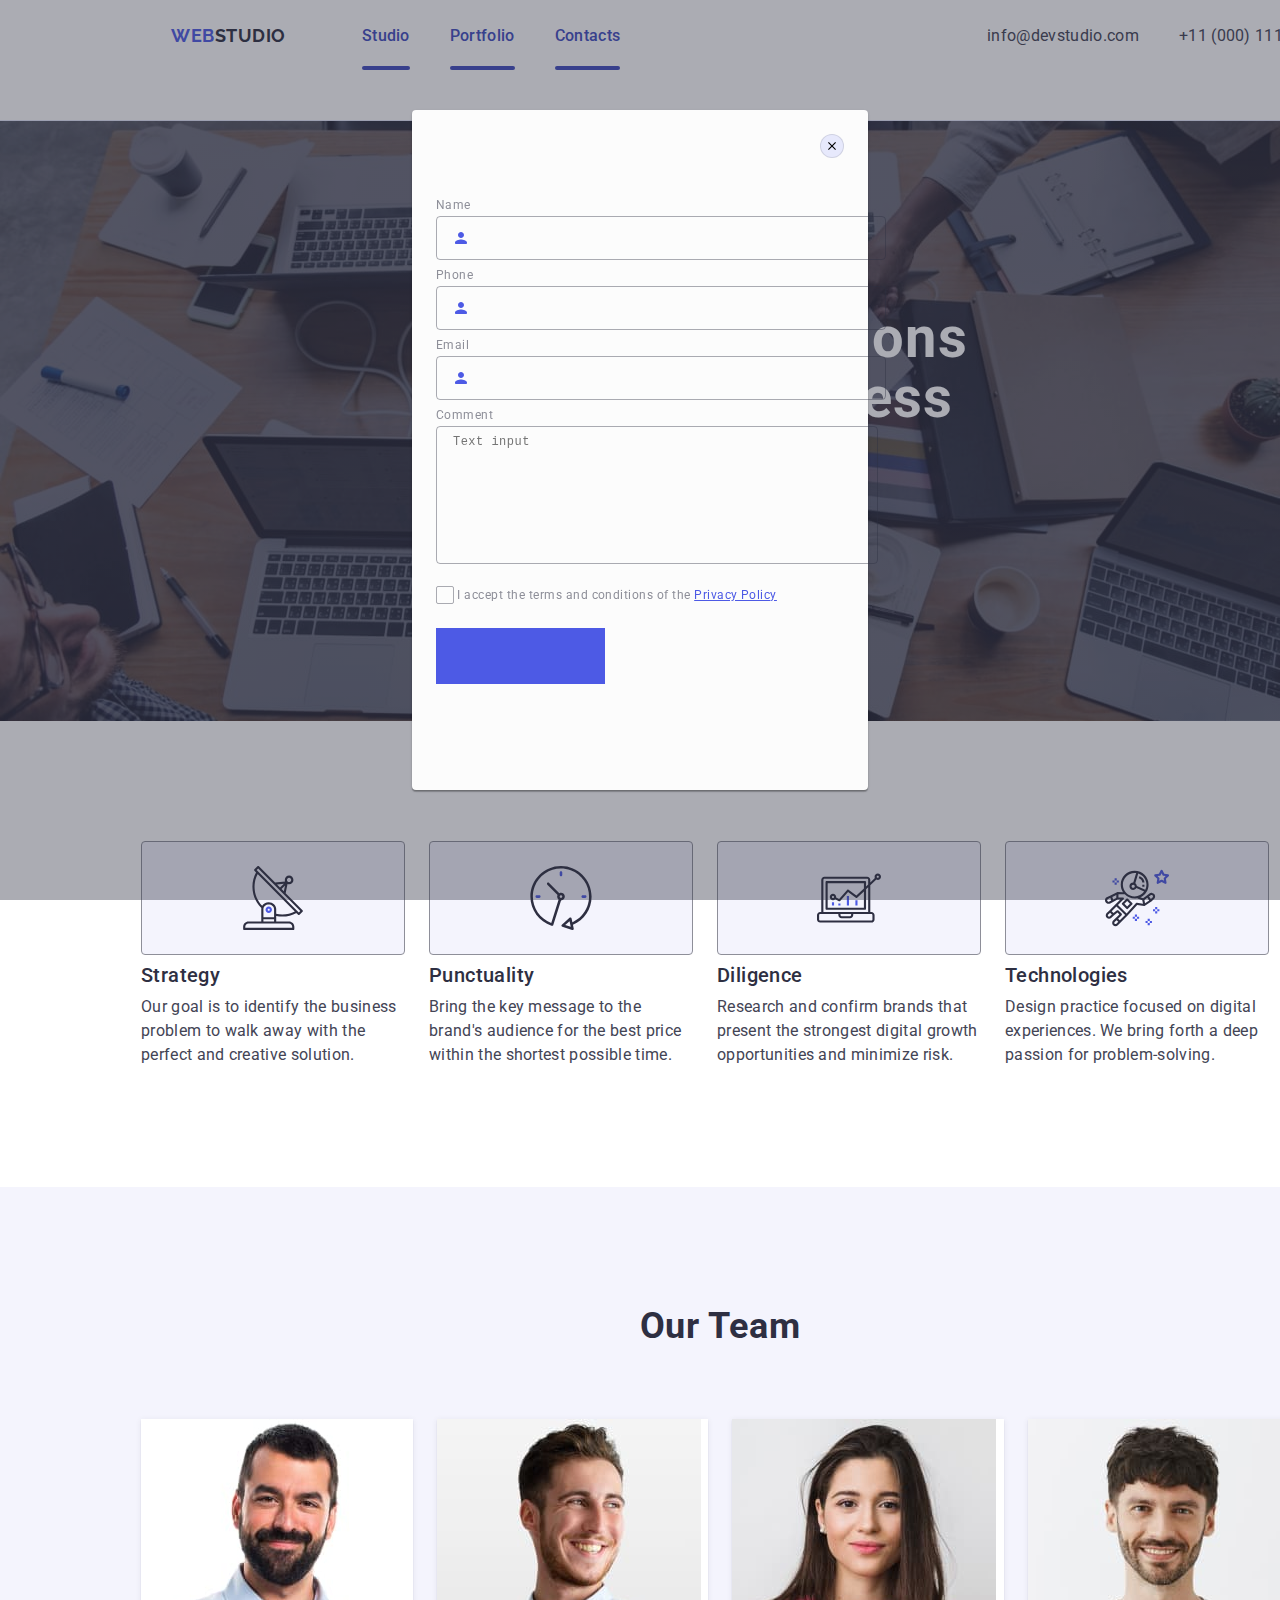
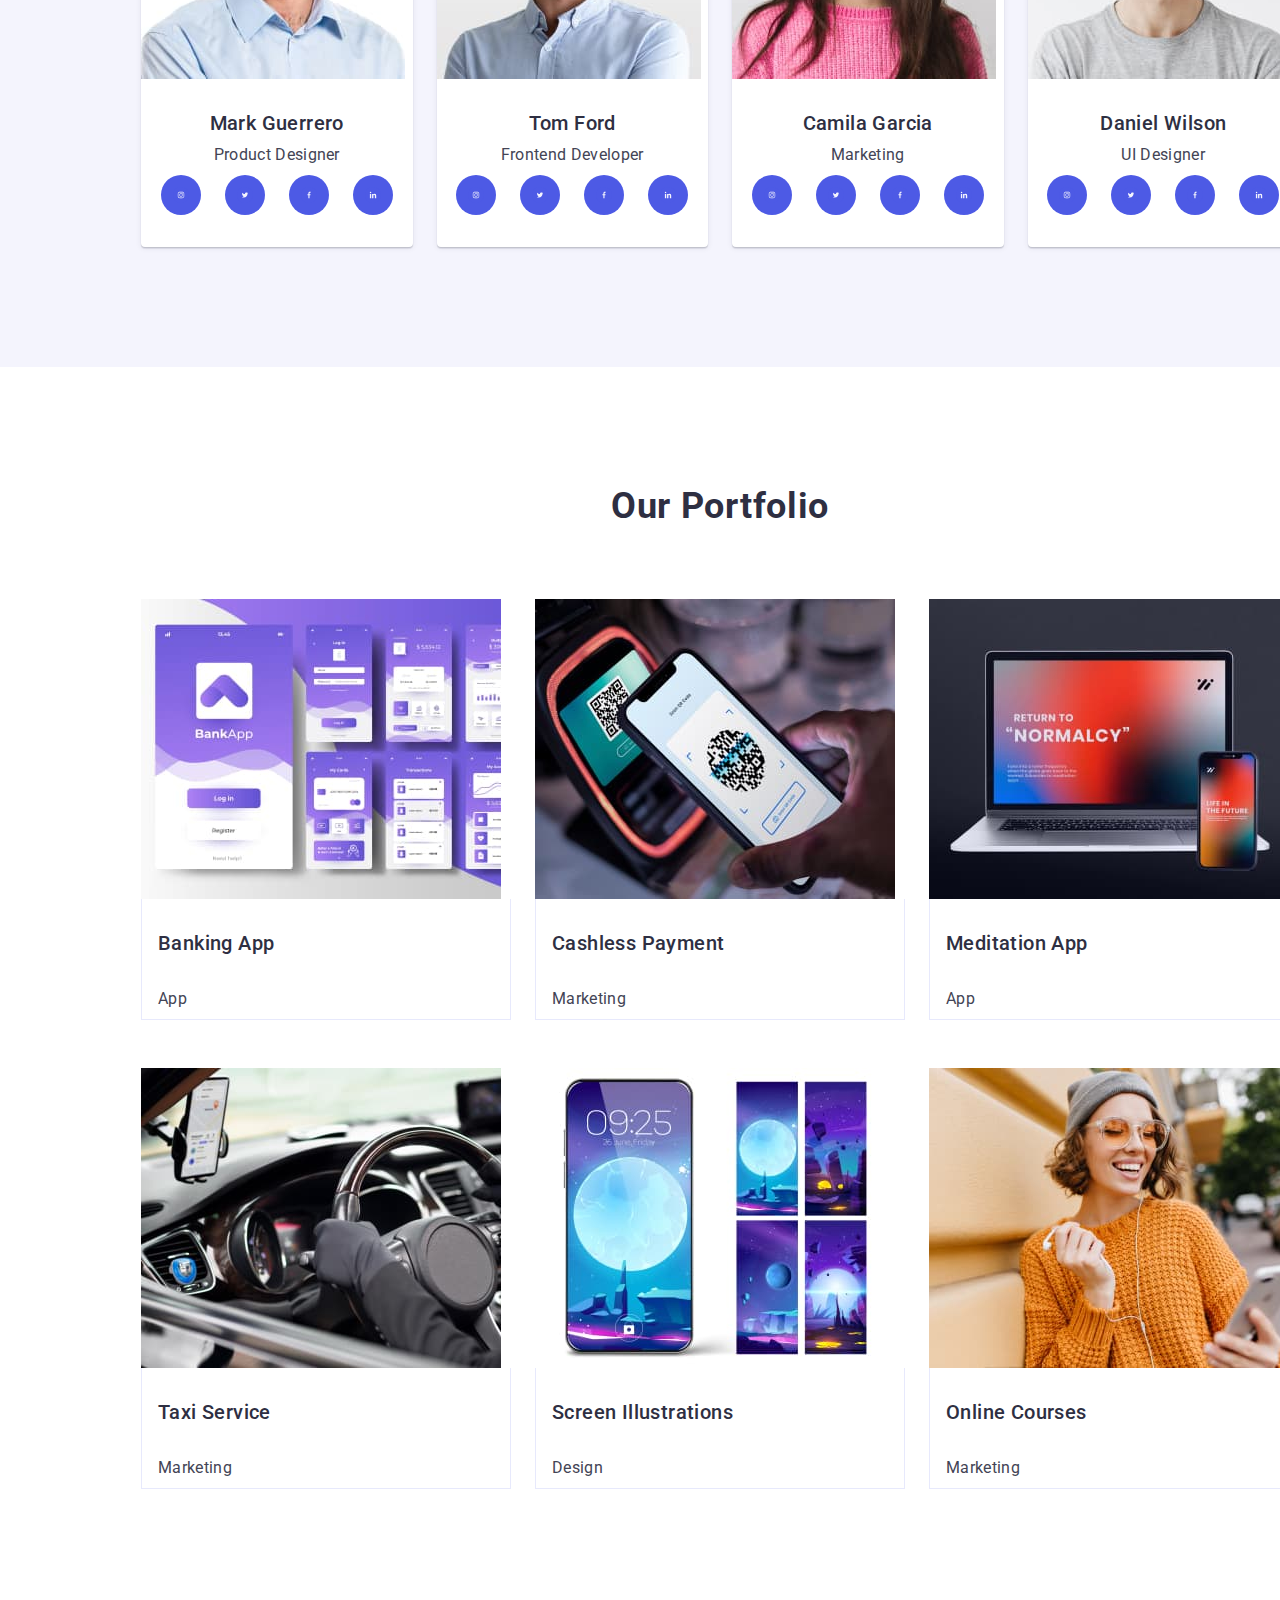
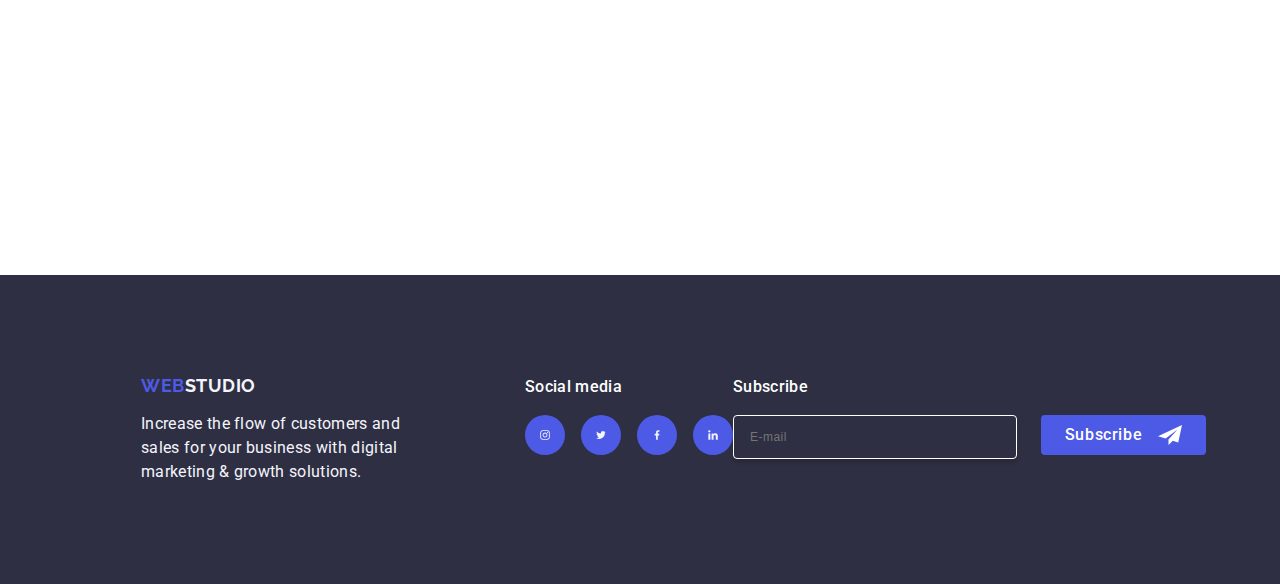
<file: index.html>
<!DOCTYPE html>
<html lang="en">
  <head>
    <meta charset="UTF-8" />
    <meta name="viewport" content="width=device-width, initial-scale=1.0" />

    <link
      rel="stylesheet"
      href="https://cdnjs.cloudflare.com/ajax/libs/modern-normalize/3.0.1/modern-normalize.min.css"
      integrity="sha512-q6WgHqiHlKyOqslT/lgBgodhd03Wp4BEqKeW6nNtlOY4quzyG3VoQKFrieaCeSnuVseNKRGpGeDU3qPmabCANg=="
      crossorigin="anonymous"
      referrerpolicy="no-referrer"
    />
    <link rel="stylesheet" href="css/style.css" />
    <link rel="preconnect" href="https://fonts.googleapis.com" />
    <link rel="preconnect" href="https://fonts.gstatic.com" crossorigin />
    <link
      href="https://fonts.googleapis.com/css2?family=Raleway:wght@700&family=Roboto:wght@400;500;700&display=swap"
      rel="stylesheet"
    />
    <title>fatihkenankaya</title>
  </head>
  <body>
    <!--Header Section-->
    <header class="header">
      <div class="container header-container">
        <nav class="header-nav">
          <a href="#" class="header-nav-logo">
            web<span class="logo-studio">Studio</span></a
          >
          <ul class="header-nav-ul">
            <li><a href="./index.html" class="nav-menu">Studio</a></li>
            <li><a href="" class="nav-menu">Portfolio</a></li>
            <li><a href="" class="nav-menu">Contacts</a></li>
          </ul>
        </nav>

        <!--contact information-->

        <address class="address-menu">
          <ul class="address-ul">
            <li>
              <a href="" class="address-mail-number">info@devstudio.com</a>
            </li>
            <li>
              <a href="" class="address-mail-number">+11 (000) 111-11-11</a>
            </li>
          </ul>
        </address>
      </div>
    </header>
    <!--Header Section End-->
    <!--Main section-->
    <main>
      <!--Main-Section-1-->
      <section class="hero-image">
        <div class="container">
          <h1 class="hero-image-title">
            Effective Solutions for Your Business
          </h1>

          <button type="button" class="hero-image-button">Order Service</button>
        </div>
      </section>
      <!--Main-Section-2-->
      <section class="feature-section">
        <div class="container">
          <h2 class="visually-hidden">Peculiarities</h2>
          <ul class="feature-ul">
            <li class="feature-ul-li">
              <div class="rectangle-icon">
                <svg class="icon icon-one" width="64" height="64">
                  <use href="./images/icons.svg#icon-one"></use>
                </svg>
              </div>
              <h3 class="feature-title">Strategy</h3>
              <p class="feature-text">
                Our goal is to identify the business problem to walk away with
                the perfect and creative solution.
              </p>
            </li>
            <li class="feature-ul-li">
              <div class="rectangle-icon">
                <svg class="icon icon-two" width="64" height="64">
                  <use href="./images/icons.svg#icon-two"></use>
                </svg>
              </div>
              <h3 class="feature-title">Punctuality</h3>
              <p class="feature-text">
                Bring the key message to the brand's audience for the best price
                within the shortest possible time.
              </p>
            </li>
            <li class="feature-ul-li">
              <div class="rectangle-icon">
                <svg class="icon icon-three" width="64" height="64">
                  <use href="./images/icons.svg#icon-three"></use>
                </svg>
              </div>
              <h3 class="feature-title">Diligence</h3>
              <p class="feature-text">
                Research and confirm brands that present the strongest digital
                growth opportunities and minimize risk.
              </p>
            </li>
            <li class="feature-ul-li">
              <div class="rectangle-icon">
                <svg class="icon icon-four" width="64" height="64">
                  <use href="./images/icons.svg#icon-four"></use>
                </svg>
              </div>
              <h3 class="feature-title">Technologies</h3>
              <p class="feature-text">
                Design practice focused on digital experiences. We bring forth a
                deep passion for problem-solving.
              </p>
            </li>
          </ul>
        </div>
      </section>
      <!--Main-Section-2-->
      <!--Main-Section-3-->
      <section class="team-section">
        <div class="container">
          <h2 class="our-team-title">Our Team</h2>
          <ul class="team-ul">
            <li class="name">
              <img
                src="images/img-1.jpg"
                alt="Mark Guerrero images"
                width="264"
                height="260"
              />
              <div class="name-job">
                <h3 class="name-title">Mark Guerrero</h3>
                <p class="name-text">Product Designer</p>
                <ul class="social-media-icon-list">
                  <li class="social-media-icon">
                    <a href="" class="icon-icon">
                      <svg
                        class="social-media-icon-design"
                        width="16"
                        height="16"
                      >
                        <use href="./images/icons.svg#icon-eight"></use>
                      </svg>
                    </a>
                  </li>
                  <li class="social-media-icon">
                    <a href="" class="icon-icon"
                      ><svg
                        class="social-media-icon-design"
                        width="16"
                        height="16"
                      >
                        <use href="./images/icons.svg#icon-seven"></use></svg
                    ></a>
                  </li>
                  <li class="social-media-icon">
                    <a href="" class="icon-icon"
                      ><svg
                        class="social-media-icon-design"
                        width="16"
                        height="16"
                      >
                        <use href="./images/icons.svg#icon-six"></use></svg
                    ></a>
                  </li>
                  <li class="social-media-icon">
                    <a href="" class="icon-icon"
                      ><svg
                        class="social-media-icon-design"
                        width="16"
                        height="16"
                      >
                        <use href="./images/icons.svg#icon-five"></use></svg
                    ></a>
                  </li>
                </ul>
              </div>
            </li>

            <li class="name">
              <img src="images/img-2.jpg" alt="Tom Ford images" width="264" />
              <div class="name-job">
                <h3 class="name-title">Tom Ford</h3>
                <p class="name-text">Frontend Developer</p>
                <ul class="social-media-icon-list">
                  <li class="social-media-icon">
                    <a href="" class="icon-icon">
                      <svg
                        class="social-media-icon-design"
                        width="16"
                        height="16"
                      >
                        <use href="./images/icons.svg#icon-eight"></use>
                      </svg>
                    </a>
                  </li>
                  <li class="social-media-icon">
                    <a href="" class="icon-icon"
                      ><svg
                        class="social-media-icon-design"
                        width="16"
                        height="16"
                      >
                        <use href="./images/icons.svg#icon-seven"></use></svg
                    ></a>
                  </li>
                  <li class="social-media-icon">
                    <a href="" class="icon-icon"
                      ><svg
                        class="social-media-icon-design"
                        width="16"
                        height="16"
                      >
                        <use href="./images/icons.svg#icon-six"></use></svg
                    ></a>
                  </li>
                  <li class="social-media-icon">
                    <a href="" class="icon-icon"
                      ><svg
                        class="social-media-icon-design"
                        width="16"
                        height="16"
                      >
                        <use href="./images/icons.svg#icon-five"></use></svg
                    ></a>
                  </li>
                </ul>
              </div>
            </li>

            <li class="name">
              <img
                src="images/img-3.jpg"
                alt="Camila Garcia images"
                width="264"
              />
              <div class="name-job">
                <h3 class="name-title">Camila Garcia</h3>
                <p class="name-text">Marketing</p>
                <ul class="social-media-icon-list">
                  <li class="social-media-icon">
                    <a href="" class="icon-icon">
                      <svg
                        class="social-media-icon-design"
                        width="16"
                        height="16"
                      >
                        <use href="./images/icons.svg#icon-eight"></use>
                      </svg>
                    </a>
                  </li>
                  <li class="social-media-icon">
                    <a href="" class="icon-icon"
                      ><svg
                        class="social-media-icon-design"
                        width="16"
                        height="16"
                      >
                        <use href="./images/icons.svg#icon-seven"></use></svg
                    ></a>
                  </li>
                  <li class="social-media-icon">
                    <a href="" class="icon-icon"
                      ><svg
                        class="social-media-icon-design"
                        width="16"
                        height="16"
                      >
                        <use href="./images/icons.svg#icon-six"></use></svg
                    ></a>
                  </li>
                  <li class="social-media-icon">
                    <a href="" class="icon-icon"
                      ><svg
                        class="social-media-icon-design"
                        width="16"
                        height="16"
                      >
                        <use href="./images/icons.svg#icon-five"></use></svg
                    ></a>
                  </li>
                </ul>
              </div>
            </li>

            <li class="name">
              <img
                src="images/img-4.jpg"
                alt="Daniel Wilson images"
                width="264"
              />
              <div class="name-job">
                <h3 class="name-title">Daniel Wilson</h3>
                <p class="name-text">UI Designer</p>
                <ul class="social-media-icon-list">
                  <li class="social-media-icon">
                    <a href="" class="icon-icon">
                      <svg
                        class="social-media-icon-design"
                        width="16"
                        height="16"
                      >
                        <use href="./images/icons.svg#icon-eight"></use>
                      </svg>
                    </a>
                  </li>
                  <li class="social-media-icon">
                    <a href="" class="icon-icon"
                      ><svg
                        class="social-media-icon-design"
                        width="16"
                        height="16"
                      >
                        <use href="./images/icons.svg#icon-seven"></use></svg
                    ></a>
                  </li>
                  <li class="social-media-icon">
                    <a href="" class="icon-icon"
                      ><svg
                        class="social-media-icon-design"
                        width="16"
                        height="16"
                      >
                        <use href="./images/icons.svg#icon-six"></use></svg
                    ></a>
                  </li>
                  <li class="social-media-icon">
                    <a href="" class="icon-icon"
                      ><svg
                        class="social-media-icon-design"
                        width="16"
                        height="16"
                      >
                        <use href="./images/icons.svg#icon-five"></use></svg
                    ></a>
                  </li>
                </ul>
              </div>
            </li>
          </ul>
        </div>
      </section>
      <!--Main-Section-4-->
      <section class="portfolio-section">
        <div class="container">
          <h2 class="our-portfolio">Our Portfolio</h2>
          <ul class="portfolio-ul">
            <li class="portfolio-ul-li">
              <div class="image-card">
                <img
                  src="./images/img-5.jpg"
                  alt="Banking App images"
                  height="300"
                />
                <p class="image-card-text">
                  14 Stylish and User-Friendly App Design Concepts · Task
                  Manager App · Calorie Tracker App · Exotic Fruit Ecommerce App
                  · Cloud Storage App
                </p>
              </div>
              <div class="app-category">
                <h3 class="portfolio-title">Banking App</h3>
                <p class="portfolio-text">App</p>
              </div>
            </li>
            <li class="portfolio-ul-li">
              <div class="image-card">
                <img
                  src="./images/img-6.jpg"
                  alt="Cashless Payment İmages"
                  height="300"
                />
                <p class="image-card-text">
                  14 Stylish and User-Friendly App Design Concepts · Task
                  Manager App · Calorie Tracker App · Exotic Fruit Ecommerce App
                  · Cloud Storage App
                </p>
              </div>
              <div class="app-category">
                <h3 class="portfolio-title">Cashless Payment</h3>
                <p class="portfolio-text">Marketing</p>
              </div>
            </li>

            <li class="portfolio-ul-li">
              <div class="image-card">
                <img
                  src="./images/img-7.jpg"
                  alt="Meditation App İmages"
                  height="300"
                />
                <p class="image-card-text">
                  14 Stylish and User-Friendly App Design Concepts · Task
                  Manager App · Calorie Tracker App · Exotic Fruit Ecommerce App
                  · Cloud Storage App
                </p>
              </div>
              <div class="app-category">
                <h3 class="portfolio-title">Meditation App</h3>
                <p class="portfolio-text">App</p>
              </div>
            </li>

            <li class="portfolio-ul-li">
              <div class="image-card">
                <img
                  src="./images/img-8.jpg"
                  alt="Taxi Service İmages"
                  height="300"
                />
                <p class="image-card-text">
                  14 Stylish and User-Friendly App Design Concepts · Task
                  Manager App · Calorie Tracker App · Exotic Fruit Ecommerce App
                  · Cloud Storage App
                </p>
              </div>
              <div class="app-category">
                <h3 class="portfolio-title">Taxi Service</h3>
                <p class="portfolio-text">Marketing</p>
              </div>
            </li>

            <li class="portfolio-ul-li">
              <div class="image-card">
                <img
                  src="./images/img-9.jpg"
                  alt="Screen Illustrations"
                  height="300"
                />
                <p class="image-card-text">
                  14 Stylish and User-Friendly App Design Concepts · Task
                  Manager App · Calorie Tracker App · Exotic Fruit Ecommerce App
                  · Cloud Storage App
                </p>
              </div>
              <div class="app-category">
                <h3 class="portfolio-title">Screen Illustrations</h3>
                <p class="portfolio-text">Design</p>
              </div>
            </li>

            <li class="portfolio-ul-li">
              <div class="image-card">
                <img
                  src="./images/img-10.jpg"
                  alt="Online Courses"
                  height="300"
                />
                <p class="image-card-text">
                  14 Stylish and User-Friendly App Design Concepts · Task
                  Manager App · Calorie Tracker App · Exotic Fruit Ecommerce App
                  · Cloud Storage App
                </p>
              </div>
              <div class="app-category">
                <h3 class="portfolio-title">Online Courses</h3>
                <p class="portfolio-text">Marketing</p>
              </div>
            </li>
          </ul>
        </div>
      </section>
    </main>
    <!--Main Section End-->
    <!--Footer Section-->
    <footer class="footer-section">
      <div class="container-footer">
        <div class="footer-logo-text">
          <a href="#" class="footer-logo">
            Web<span class="footer-studio">Studio</span></a
          >
          <p class="footer-text">
            Increase the flow of customers and sales for your business with
            digital marketing & growth solutions.
          </p>
        </div>
        <div>
          <p class="footer-social-media">Social media</p>
          <ul class="footer-social-media-icon-list">
            <li class="footer-social-media-icon">
              <a href="" class="footer-icon">
                <svg
                  class="footer-social-media-icon-design"
                  width="24"
                  height="24"
                >
                  <use href="./images/icons.svg#icon-eight"></use>
                </svg>
              </a>
            </li>
            <li class="footer-social-media-icon">
              <a href="" class="footer-icon"
                ><svg
                  class="footer-social-media-icon-design"
                  width="24"
                  height="24"
                >
                  <use href="./images/icons.svg#icon-seven"></use></svg
              ></a>
            </li>
            <li class="footer-social-media-icon">
              <a href="" class="footer-icon"
                ><svg
                  class="footer-social-media-icon-design"
                  width="24"
                  height="24"
                >
                  <use href="./images/icons.svg#icon-six"></use></svg
              ></a>
            </li>
            <li class="footer-social-media-icon">
              <a href="" class="footer-icon"
                ><svg
                  class="footer-social-media-icon-design"
                  width="24"
                  height="24"
                >
                  <use href="./images/icons.svg#icon-five"></use></svg
              ></a>
            </li>
          </ul>
        </div>
        <div class="form-container">
          <p class="form-container-paragraph">Subscribe</p>
          <form class="footer-form">
            <label for="email" class="footer-email">
              <input
                type="email"
                name="email"
                placeholder="E-mail"
                class="email"
                id="email"
              />
            </label>
            <button type="submit" class="footer-btn">
              Subscribe
              <svg class="footer-subscribe-icon" width="24" height="24">
                <use href="./images/icons.svg#icon-send"></use>
              </svg>
            </button>
          </form>
        </div>
      </div>
    </footer>
    <!--Footer Section End-->
    <div class="modal-window">
      <div class="modal-container">
        <button type="button" class="window-btn">
          <svg class="footer-close-icon" width="8" height="8">
            <use href="./images/icons.svg#icon-close"></use>
          </svg>
        </button>
        <p class="container-paragraph"></p>
        <form>
          <div class="modal-container-form">
            <label for="user-name" class="form-name">Name</label>
            <div class="username-form">
              <input
                type="text"
                id="user-name"
                name="user-name"
                class="user-name-input"
              />
              <svg class="window-person-icon" width="18" height="24">
                <use href="./images/icons.svg#icon-person"></use>
              </svg>
            </div>
          </div>
          <div class="modal-container-form">
            <label for="user-name-one" class="form-name">Phone</label>
            <div class="username-form">
              <input
                type="text"
                id="user-name-one"
                name="user-name"
                class="user-name-input"
              />
              <svg class="window-person-icon" width="18" height="24">
                <use href="./images/icons.svg#icon-person"></use>
              </svg>
            </div>
          </div>
          <div class="modal-container-form">
            <label for="user-email" class="form-name">Email</label>
            <div class="username-form">
              <input
                type="text"
                id="user-email"
                name="user-email"
                class="user-name-input"
              />
              <svg class="window-person-icon" width="18" height="24">
                <use href="./images/icons.svg#icon-person"></use>
              </svg>
            </div>
          </div>
          <div class="modal-container-form margin-form">
            <label for="user-comment" class="form-name">Comment</label>
            <textarea
              name="user-comment"
              id="user-comment"
              placeholder="Text input"
              class="form-textarea"
            ></textarea>
          </div>
          <div class="modal_check">
            <input
              class="visually-hidden checkbox-input"
              type="checkbox"
              name="user-privacy"
              id="user-privacy"
              value="true"
            />
            <label class="modal_checklabel" for="user-privacy">
              <span class="label_dogrulama"
                ><svg width="10" height="8" class="icon-check">
                  <use href="./images/icons.svg#icon-check"></use>
                </svg>
              </span>
              I accept the terms and conditions of the
              <a href="#" class="label_privacy">Privacy Policy</a>
            </label>
          </div>
          <button class="form-button-last"></button>
        </form>
      </div>
    </div>
  </body>
</html>
</file>
<file: css/style.css>
:root {
  --cornflower: #e7e9fc;
  --white: #fff;
  --slate: #434455;
  --navy-blue: #2e2f42;
  --iris: #4d5ae5;
  --ocean: #404bbf;
  --cloud: #f4f4fd;
  --green:#31D0AA;
  --dairy: #FCFCFC;
  --lightslate: #8E8F99;
}




body{
  color: #434455;
  font-family: "Roboto", sans-serif;
  background-color: #fff;
  margin: 0 auto;
  width: 1440px;
}

h1,
h2,
h3,
h4,
h5,
h6,
ul,
p {
margin: 0;
padding: 0;
}

img {
  display: block;
}
/*Header */
.container {
  width: 1158px;
  margin: 0 auto;
  padding: 0 15px;
}
.container-footer {
  width: 1158px;
  margin: 0 auto;
  padding: 0 15px;
  display: flex;
  align-items: baseline;
}
.header {
  border-bottom: 1px solid #e7e9fc;
  height: 72PX;
  padding:24px 156px;
  box-shadow: 0px 2px 1px rgba(46,47,66,0.08),
  0px 1px 1px rgba(46, 47, 66, 0.16),
   0px 1px 6px rgba(46, 47, 66, 0.08);
}

.header-container {
  display: flex;

}
.top-line {
  background-color: #fff;
}
.header-nav-logo {
  margin-right: 76px; 
  font-size: 18px;
  font-family: 'Raleway', sans-serif;
  font-weight:700;
  letter-spacing: 0.03em;
  line-height: 1.17;
  text-transform: uppercase;
  color: #4D5AE5;
  text-decoration: none;


  
}
.logo-studio { 
  font-size: 18px;
  font-family: 'Raleway', sans-serif;
  font-weight: 700;
  color: #2E2F42;
  line-height: 1.17;
  letter-spacing: 0.03em;
  text-transform:uppercase ;
  
}
.header-nav {
  display: flex;
  align-items: center;
  

}
.nav-menu {
  font-weight: 500;
  font-size: 16px;
  line-height: 1.5;
  letter-spacing: 0.02em;
  color: #404bbf;
  padding: 24px 0;
  text-decoration: none;
  position: relative;
  transition: color 250ms cubic-bezier(0.4, 0, 0.2, 1);

}  
.nav-menu::after{
  content:"";
  width: 100%;
  position: absolute;
  left: 0;
  bottom: -1px;
  height: 4px;
  background-color: #404bbf;
  border-radius: 2px;
  transition: color 250ms cubic-bezier(0.4,0,0.2,1);
}
header nav .nav-menu:hover,
header nav .nav-menu:active,
header nav .nav-menu:focus {
  color: #404bbf;
} 
.header-nav-ul {
  display: flex;
  gap: 40px; 
  list-style-type: none ; 
}

.address-ul {
  display: flex;
  gap: 40px;
  list-style-type: none ; 
  
 
  
}
.address-menu {
  font-style: normal; 
    margin-left:auto;
}
.address-mail-number {
  font-size: 16px;
  color: #434455;
  line-height: 1.5;
  letter-spacing: 0.02em; 
  text-decoration: none;  
  transition: color 250ms cubic-bezier(0.4, 0, 0.2, 1);
  
}

header .address-menu .address-mail-number:hover,
header .address-menu .address-mail-number:focus,
header .address-menu .address-mail-number:active{
  color: #404bbf;
}


/* Header - End */



/*Main-Section-1*/
.hero-image {
  background-color: #2E2F42;
  padding: 188px 0;
  background-image: linear-gradient(rgba(46, 47, 66, 0.7),
   rgba(46, 47, 66, 0.7)),
   url(../images/people-office.jpg);
    max-width: 1440px;
    background-repeat: no-repeat;
    background-position: center;
    background-size: cover;

}
.hero-image-title {
  font-size: 56px;
  line-height: 1.07;
  text-align: center;
  letter-spacing: 0.02em;
  color:#fff;
  max-width: 496px;
  margin:0 auto;
  margin-bottom: 48px;
}
.hero-image-button {
  font-family: "Roboto",sans-serif;
  font-weight: 500;
  font-size: 16px;
  color: #ffffff;
  background-color: #4D5AE5;
  line-height: 1.5;
  letter-spacing: 0.04em;
  cursor: pointer;
  display: block;
  margin:0 auto;
  min-width: 169px;
  height: 56px;
  border: none;   
  border-radius: 4px;
  transition: background-color 250ms cubic-bezier(0.4, 0, 0.2, 1);

}   

.hero-image-button:hover {
 background-color: #404bbf;
}
.hero-image-button:focus {
  background-color: #404bbf;
}


/* Main-Section-1 - End */



/* Main-Section- 2 - Start */
.feature-section{
  padding:120px 0;

}
.visually-hidden {
  position: absolute;
  width: 1px;
  height: 1px;
  margin: -1px;
  border: 0;
  padding: 0;
  white-space: nowrap;
  clip-path: inset(100%);
  clip: rect(0 0 0 0);
  overflow: hidden;
}
.feature-ul{
  display: flex;
  gap: 24px;
  list-style-type: none;
}
.feature-ul-li {
  width: 264px;
  
}
.feature-title{
  font-weight: 500;
  font-size: 20px;
  line-height: 1.2;
  letter-spacing: 0.02em;
  color: #2E2F42;
  margin-bottom: 8px;
}
.feature-text{
  font-size: 16px;
  line-height: 1.5;
  letter-spacing: 0.02em;
  color: #434455;
  width:264px ;
  }

  .rectangle-icon{
      display:flex;
      align-items: center;
      justify-content: center;
      height: 112px;
      background-color: #F4F4FD;
      border-radius: 4px;
      border:1px solid #8e8f99;
      margin-bottom: 8px;
    
  }
  
/* Main-Section-2 - End */



/* Main-Section-3 - Start */
.team-section {
  background-color: #F4F4FD;
  padding: 120px 0;   
}
.our-team-title {   
  font-size: 36px;
  line-height: 1.11;
  text-align: center;
  letter-spacing: 0.02em;
  text-transform: capitalize;
  color: #2E2F42;   
  margin-bottom: 72px;
}
.team-ul {
  display: flex;
  gap:24px;
  list-style-type: none;
}
.name-job { 
  padding:32px 0 ;


}
.name {
  background-color: #fff;
  width: calc((100% - 3 * 24px) / 4);
  border-radius: 0px 0px 4px 4px ;
  width: 100%;
  height: 428px; 
  box-shadow: 0px 1px 6px rgba(46, 47, 66, 0.08), 
  0px 1px 1px rgba(46, 47, 66, 0.16),
   0px 2px 1px rgba(46, 47, 66, 0.08);

}
.name-title {
  font-weight: 500;
  font-size: 20px;
  line-height: 1.2;
  letter-spacing: 0.02em;
  color: #2E2F42;
  text-align: center;
 margin-bottom: 8px;
 
}
.name-text {
  font-size: 16px;
  line-height: 1.5;
  letter-spacing: 0.02em;
  color: #434455; 
  text-align: center;
}

.social-media-icon-list {
  display: flex;
  justify-content: center;
  gap: 24px;
  list-style-type: none;
  margin-top: 8px;
}
.social-media-icon {
  width: 40px;
  height:40px;
  
}

.icon-icon{
width: 100%;
height: 100%;  
  background-color: #4D5AE5;
  border-radius: 50%;
  display: flex;
  align-items: center;
  justify-content: center;
  transition: background-color 250ms cubic-bezier(0.4, 0, 0.2, 1);
}

.icon-icon:hover,
.icon-icon:focus{
  background-color: #404bbf;
}

.social-media-icon-design{
  fill: #F4F4FD;
}
/* Main-Section-3 - End */



/* Main-Section-4 - Start */
.portfolio-section {
  padding: 120px 0;
  height: 1268px;
  display: flex;
}
.portfolio-ul {
  display: flex;
  flex-wrap: wrap;
   column-gap: 24px;
  row-gap: 48px;
  list-style-type: none;
}
.portfolio-ul-li {
  width: calc((100% - 48px) / 3);  
  transition: box-shadow 250ms cubic-bezier(0.4,0,0.2,1);
}
.portfolio-ul-li:hover{
  box-shadow: 0px 1px 6px rgba(46, 47, 66, 0.08),
   0px 1px 1px rgba(46, 47, 66, 0.16),
    0px 2px 1px rgba(46, 47, 66, 0.08);
   
}
.app-category {
  padding: 32px 16px;
  border: 1px solid #e7e9fc;
  border-top: none;
   
}
.our-portfolio{
  font-size: 36px;
  line-height: 1.11;
  text-align: center;
  letter-spacing: 0.02em;
  text-transform: capitalize;
  color: #2e2f42;
  margin-bottom: 72px;
}
.portfolio-title {
  font-weight: 500;
  font-size: 20px;
  line-height: 1.2;
  letter-spacing: 0.02em;
  color: #2e2f42;
  margin-bottom: 8px;
}
.portfolio-text {
  font-size: 16px;
  line-height: 1.5;
  letter-spacing: 0.02em;
  color: #434455;
  transform: translateY(100%) ;
}
.portfolio-ul-li:hover .image-card-text{
  transform: translateY(0%);
}

  

.image-card{
  position: relative;
  overflow: hidden;
}
.image-card-text{
  position: absolute;
  top: 0;
  font-size: 16px;
  line-height: 1.5;
  letter-spacing: 0.02em;
  color: #F4F4FD;
  padding: 40px 32px;
  background-color: #4D5AE5;
  height: 100%;
  width: 100%;
  transition: transform 250ms cubic-bezier(0.4,0,0.2,1);
  transform: translateY(100%);

}


/* Main-Section-4 - End */



/* Footer - Start */
.footer-section {
  background-color: #2E2F42;
  padding: 100px 0;
}
.footer-studio {
  color: #F4F4FD;

}
.footer-text {
  line-height: 1.5;
  color: #F4F4FD;
  letter-spacing: 0.02em;
  max-width: 264px;
}
.footer-logo {
  font-size: 18px;
  font-family: 'Raleway', sans-serif;
  font-weight:700;
  letter-spacing: 0.03em;
  line-height: 1.17;
  text-transform: uppercase;
  color: #4D5AE5;
  display: inline-block;
  margin-bottom: 16px;
  text-decoration: none;
}
.footer-logo-text{
margin-right: 120px;

}

.footer-social-media {
  font-weight: 500;
  font-size: 16px;
  line-height: 1.5;
  letter-spacing: 0.02em;
  color: #fff;
  margin-bottom: 16px;

}
.footer-social-media-icon-list {
  display: flex;
  justify-content: center;
  gap: 16px;
  list-style-type: none;
  margin-top: 8px;

}
.footer-social-media-icon {
  width: 40px;
  height: 40px;
}
.footer-icon{
  width: 100%;
  height: 100%;
  background-color: var(--iris);
  border-radius: 50%;
  display: flex;
  align-items: center;
  justify-content: center;
  transition: background-color 250ms cubic-bezier(0.4, 0, 0.2, 1)
}

.footer-icon:hover,
.footer-icon:focus {
  background-color: var(--green);
}

.footer-social-media-icon-design {
  fill:var(--cloud);
}
.form-container p{
  margin-bottom: 16px;
  font-weight: 500;
  font-size: 16px;
  line-height: 1.5;
  letter-spacing: 0.02em;
  color: var(--white);
}
.footer-form{
  display: flex;
  gap: 24px;
}
.email{
  width: 264px;
  height: 40px;
  border: 1px solid var(--white);
  background-color: transparent;
  font-size: 12px;
  line-height: 2;
  letter-spacing: 0.04em;
  padding-left: 16px;
  box-shadow: 0px 4px 4px rgba(0, 0, 0, 0.15);
  border-radius: 4px;
  color: var(--white);
}
.footer-btn{
  min-width: 165px;
  height: 40px;
  display: flex;
  justify-content: center;
  align-items: center;
  font-family: "Roboto",sans-serif;
  font-size: 16px;
  font-weight: 500;
  line-height: 1.5;
  letter-spacing: 0.04em;
  color: var(--white);
  cursor: pointer;
  background-color: var(--iris);
  border: none;
  border-radius: 4px;
}
.footer-subscribe-icon{
  margin-left: 16px;
}
.modal-window{
  position: fixed;
  top: 0;
  left: 0;
  width: 100%;
  height: 100%;
  background-color: rgba(46, 47, 66, 0.4);
  transition: opacity 250ms cubic-bezier(0.4, 0, 0.2, 1), visibility 250ms cubic-bezier(0.4, 0, 0.2, 1);
}
.modal-container{
  position: absolute;
  top: 50%;
  left: 50%;
  padding: 72px 24px 24px 24px;
  transform: translate(-50%, -50%);
  width: 408px;
  min-height: 584px;
  background: var(--dairy);
  box-shadow: 0px 1px 1px rgba(0, 0, 0, 0.14), 0px 1px 3px rgba(0, 0, 0, 0.12), 0px 2px 1px rgba(0, 0, 0, 0.2);
  border-radius: 4px;
  transition: transform 250ms cubic-bezier(0.4, 0, 0.2, 1);
}
.window-btn{
  position: absolute;
  top: 24px;
  right: 24px;
  width: 24px;
  height: 24px;
  border-radius: 50%;
  display: flex;
  align-items: center;
  justify-content: center;
  background-color: var(--cornflower);
  border: 1px solid rgba(0, 0, 0, 0.1);
  padding: 0;
  cursor: pointer;
  transition: background-color 250ms cubic-bezier(0.4, 0, 0.2, 1), border 250ms cubic-bezier(0.4, 0, 0.2, 1)
}
.window-btn:hover{
  background-color: var(--ocean);
  border: none;
  fill: var(--white);
}
.window-btn:focus{
  background-color: var(--ocean);
  border: none;
  fill: var(--white);
}
.footer-close-icon{
  transition: fill 250ms cubic-bezier(0.4, 0, 0.2, 1)
}
.container-paragraph{
  font-weight: 500;
  font-size: 16px;
  line-height: 1.5;
  text-align: center;
  letter-spacing: 0.02em;
  color: var(--navy-blue);
  margin-bottom: 16px;
}
.modal-container-form{
  margin-bottom: 8px;
}
.margin-form{
  margin-bottom: 16px;
}
.form-name{
  font-size: 12px;
  line-height: 1.17;
  letter-spacing: 0.04em;
  color: var(--lightslate);
  display: block;
  margin-bottom: 4px;
}
.username-form{
  position: relative;
  
}
.user-name-input{
  width: 100%;
  height: 40px;
  border: 1px solid rgba(46, 47, 66, 0.4);
  border-radius: 4px;
  background-color: transparent;
  padding-left: 38px;
  outline: transparent;
  transition: border-color 250ms cubic-bezier(0.4, 0, 0.2, 1);
}
.user-name-input:focus{
  border-color: var(--iris);
  fill: var(--iris);
}
.window-person-icon{
  position: absolute;
  left: 16px;
  top: 50%;
  transform: translateY(-50%);
  fill: var(--iris);
  transition: fill 250ms cubic-bezier(0.4, 0, 0.2, 1);
}
.form-textarea{
  width: 100%;
  height: 120px;
  font-size: 12px;
  line-height: 1.17;
  letter-spacing: 0.04em;
  color: rgba(46, 47, 66, 0.4);
  border: 1px solid rgba(46, 47, 66, 0.4);
  border-radius: 4px;
  background-color: transparent;
  padding: 8px 16px;
  outline: transparent;
  resize: none;
  transition: border-color 250ms cubic-bezier(0.4, 0, 0.2, 1);
}
.form-textarea:focus{
  border-color: var(--iris);
}
.form-check-box{
  margin-bottom: 24px;
}
.form-check-box-label{
  font-size: 12px;
  line-height: 1.17;
  letter-spacing: 0.04em;
  color: var(--lightslate);
}
.form-check-box-label-span{
  width: 16px;
  height: 16px;
  border: 1px solid rgba(46, 47, 66, 0.4);
  border-radius: 2px;
  transition: background-color 250ms cubic-bezier(0.4, 0, 0.2, 1), border 250ms cubic-bezier(0.4, 0, 0.2, 1), fill 250ms cubic-bezier(0.4, 0, 0.2, 1);
  display: inline-flex;
  align-items: center;
  justify-content: center;
  fill: transparent;
}
.form-check-box-input:checked{
  background-color: var(--ocean);
  border: none;
  fill: var(--cloud);
}
.form-check-box-label-a{
  color: var(--iris);
}
.form-button-last{
  display: block;
  min-width: 169px;
  height: 56px;
  font-family: "Roboto", sans-serif;
  font-size: 16px;
  font-weight: 500;
  line-height: 1.5;
  letter-spacing: 0.04em;
  color: var(--white);
  cursor: pointer;
  background-color: var(--iris);
  border: none;
  transition: background-color 250ms cubic-bezier(0.4, 0, 0.2, 1);
}
.modal_check{
  margin-bottom: 24px;
}
.modal_checklabel{
  font-size: 12px;
  line-height: 1.17;
  letter-spacing: 0.04em;
  color: var(--lightslate);
}
.label_dogrulama{
  width: 16px;
  height: 16px;
  border: 1px solid rgba(46, 47, 66, 0.4);
  border-radius: 2px;
  transition: background-color 250ms cubic-bezier(0.4, 0, 0.2, 1), border 250ms cubic-bezier(0.4, 0, 0.2, 1), fill 250ms cubic-bezier(0.4, 0, 0.2, 1);
  display: inline-flex;
  align-items: center;
  justify-content: center;
  fill: transparent;
}
.checkbox-input:checked + .modal_checklabel .label_dogrulama{
  background-color: var(--ocean);
  border: none;
  fill: var(--cloud );
}
.label_privacy{
  color: var(--iris);
}
</file>
